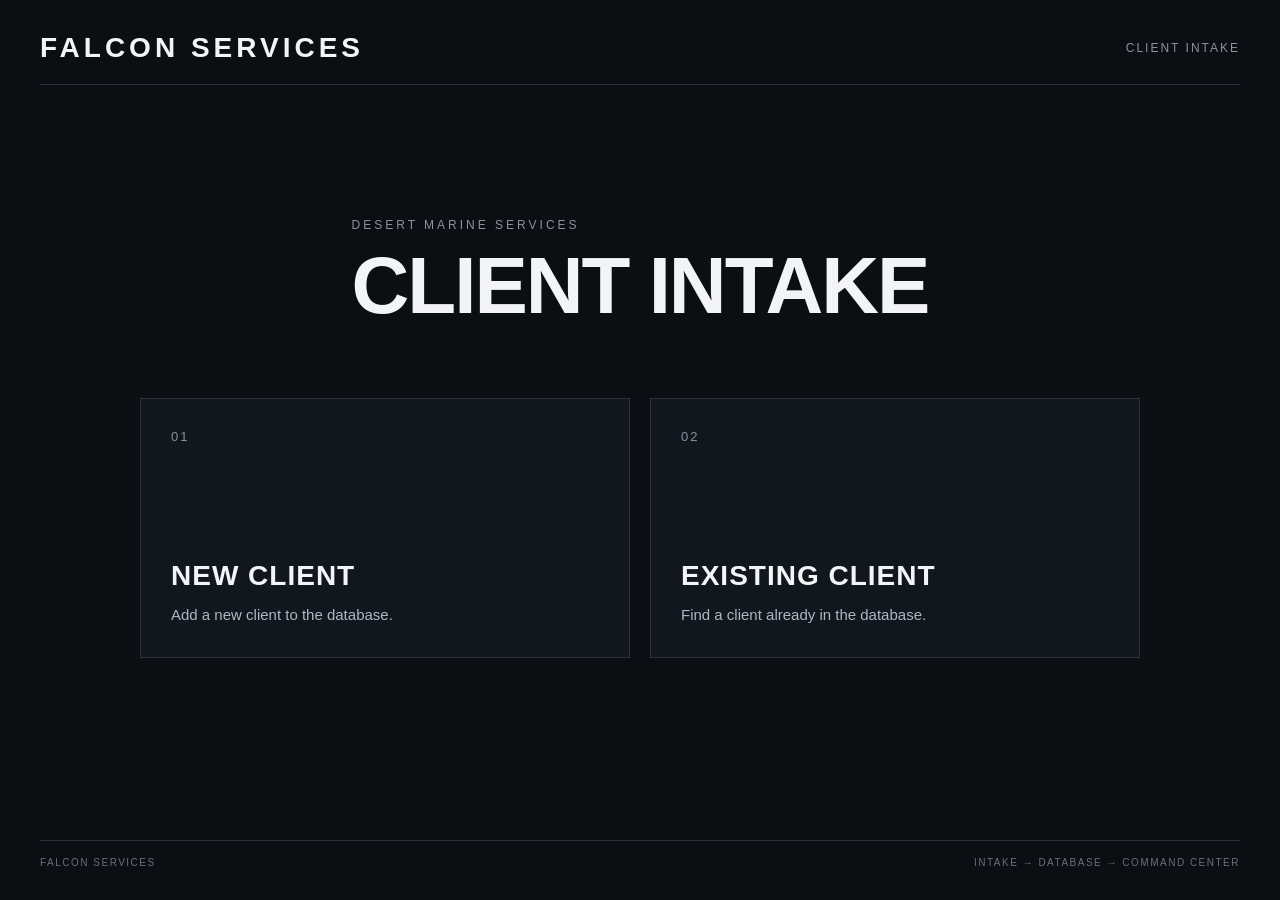
<file: index.html>
<!DOCTYPE html>
<html lang="en">
<head>
    <meta charset="UTF-8">
    <meta name="viewport" content="width=device-width, initial-scale=1.0">
    <title>Falcon Services — Client Intake</title>
    <link rel="stylesheet" href="style.css">
</head>

<body>

    <main class="intake-screen">

        <header class="header">
            <div class="brand">FALCON SERVICES</div>
            <div class="system-label">CLIENT INTAKE</div>
        </header>

        <section class="welcome">
            <p class="eyebrow">DESERT MARINE SERVICES</p>
            <h1>CLIENT INTAKE</h1>
        </section>

        <section class="choice-grid">

            <button class="choice-card" id="newClient">
                <span class="choice-number">01</span>
                <span class="choice-title">NEW CLIENT</span>
                <span class="choice-description">
                    Add a new client to the database.
                </span>
            </button>

            <button class="choice-card" id="existingClient">
                <span class="choice-number">02</span>
                <span class="choice-title">EXISTING CLIENT</span>
                <span class="choice-description">
                    Find a client already in the database.
                </span>
            </button>

        </section>

        <footer class="footer">
            <span>FALCON SERVICES</span>
            <span>INTAKE → DATABASE → COMMAND CENTER</span>
        </footer>

    </main>

    <script src="script.js"></script>
</body>
</html>
</file>
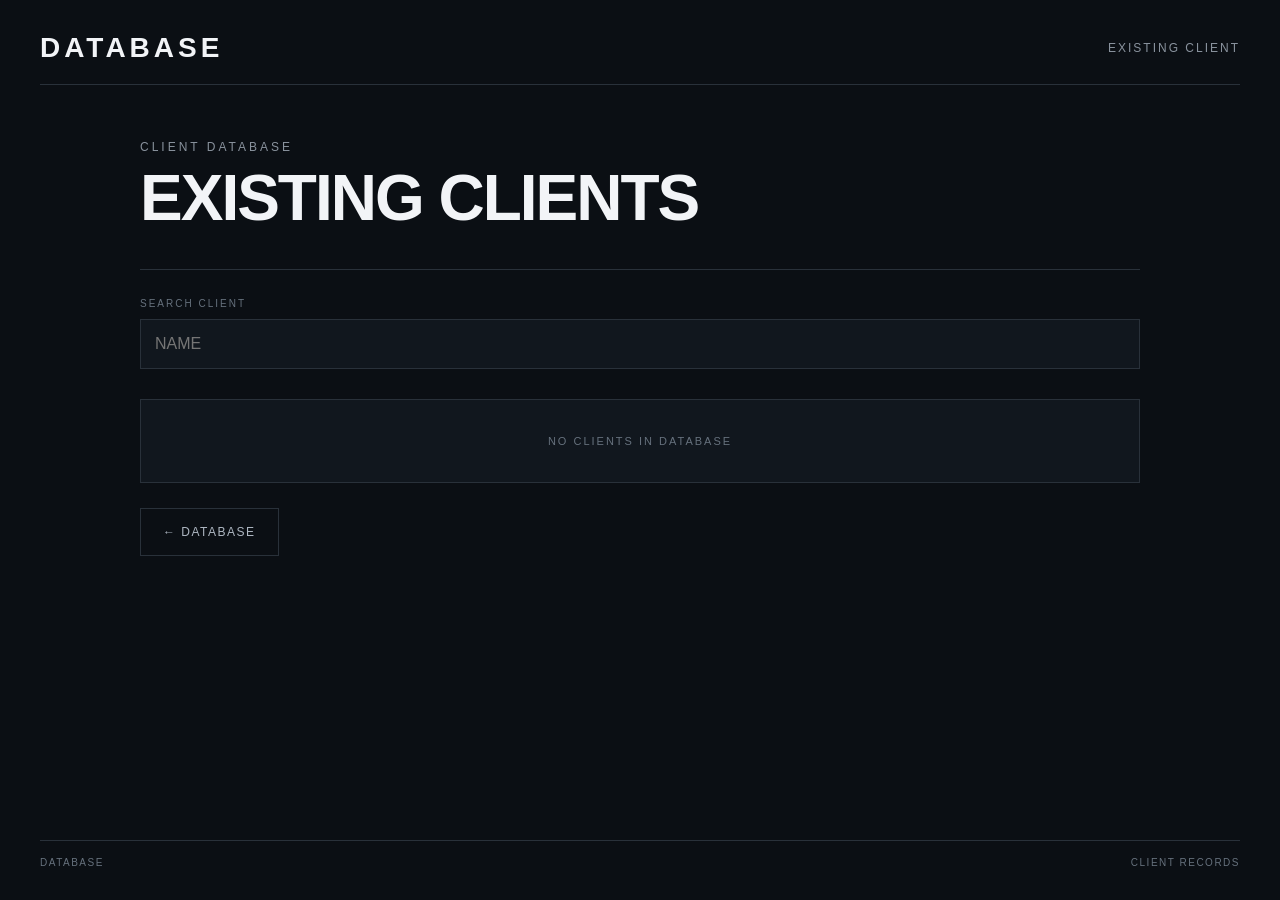
<file: client-record.html>
<!DOCTYPE html>
<html lang="en">
<head>
    <meta charset="UTF-8">
    <meta name="viewport" content="width=device-width, initial-scale=1.0">
    <title>Database — Client Record</title>
    <link rel="stylesheet" href="client-record.css">
</head>

<body>

<main class="record-screen">

    <header class="header">
        <div class="brand">DATABASE</div>
        <div class="system-label">CLIENT RECORD</div>
    </header>


    <section class="record">

        <div class="record-heading">

            <div>
                <p class="eyebrow">CLIENT RECORD</p>

                <input
                    type="text"
                    id="clientName"
                    class="record-name-input"
                    placeholder="CLIENT NAME"
                >
            </div>

            <div class="record-id" id="clientId">
                —
            </div>

        </div>


        <!-- CLIENT -->

        <section class="record-section">

            <h2>CLIENT</h2>

            <div class="data-grid">

                <div class="data-item">
                    <span>FIRST NAME</span>
                    <input type="text" id="firstName">
                </div>

                <div class="data-item">
                    <span>LAST NAME</span>
                    <input type="text" id="lastName">
                </div>

                <div class="data-item">
                    <span>PHONE</span>
                    <input type="tel" id="clientPhone">
                </div>

                <div class="data-item">
                    <span>EMAIL</span>
                    <input type="email" id="clientEmail">
                </div>

                <div class="data-item">
                    <span>PREFERRED CONTACT</span>

                    <select id="preferredContact">
                        <option value="">SELECT</option>
                        <option value="CALL">CALL</option>
                        <option value="TEXT">TEXT</option>
                        <option value="EMAIL">EMAIL</option>
                    </select>

                </div>

            </div>

        </section>


        <!-- BOAT -->

        <section class="record-section">

            <h2>BOAT</h2>

            <div class="data-grid">

                <div class="data-item">
                    <span>TYPE</span>

                    <select id="boatType">
                        <option value="">SELECT</option>
                        <option value="V-HULL">V-HULL</option>
                        <option value="PONTOON">PONTOON</option>
                        <option value="OTHER">OTHER</option>
                    </select>

                </div>

                <div class="data-item">
                    <span>MAKE</span>

                    <select id="boatMake">
                        <option value="">SELECT</option>
                        <option value="DUFFY">DUFFY</option>
                        <option value="ELECTRACRAFT">ELECTRACRAFT</option>
                        <option value="OTHER">OTHER</option>
                    </select>

                </div>

                <div class="data-item">
                    <span>MODEL / CLASS</span>
                    <input type="text" id="boatModel">
                </div>

                <div class="data-item wide">
                    <span>NOTES</span>
                    <textarea id="boatNotes"></textarea>
                </div>

            </div>

        </section>


        <!-- LOCATION -->

        <section class="record-section">

            <h2>LOCATION</h2>

            <div class="data-grid">

                <div class="data-item">
                    <span>COMMUNITY / LAKE</span>

                    <select id="community">
                        <option value="">SELECT</option>
                        <option>Lake La Quinta</option>
                        <option>Tierra Lago</option>
                        <option>Motor Coach Country Club (MCC)</option>
                        <option>Speed Boat Lake</option>
                        <option>Laguna Del La Paz</option>
                        <option>Lake Mirage</option>
                        <option>Santo Tomas</option>
                        <option>Other</option>
                    </select>

                </div>

                <div class="data-item">
                    <span>CITY</span>

                    <select id="city">
                        <option value="">SELECT</option>
                        <option>Indio</option>
                        <option>La Quinta</option>
                        <option>Rancho Mirage</option>
                        <option>Palm Desert</option>
                        <option>Palm Springs</option>
                        <option>Bermuda Dunes</option>
                        <option>Other</option>
                    </select>

                </div>

                <div class="data-item wide">
                    <span>STREET ADDRESS</span>
                    <input type="text" id="address">
                </div>

                <div class="data-item wide">
                    <span>GATE / ACCESS</span>
                    <textarea id="access"></textarea>
                </div>

            </div>

        </section>


        <!-- ACTIONS -->

        <div class="navigation">

            <button
                type="button"
                class="secondary-button"
                id="backToClients"
            >
                ← CLIENTS
            </button>

            <button
                type="button"
                class="primary-button"
                id="saveChanges"
            >
                SAVE CHANGES
            </button>

            <button
                type="button"
                class="danger-button"
                id="deleteClient"
            >
                DELETE CLIENT
            </button>

        </div>

    </section>


    <footer class="footer">
        <span>DATABASE</span>
        <span>CLIENT RECORD</span>
    </footer>

</main>

<script src="client-record.js"></script>

</body>
</html>
</file>
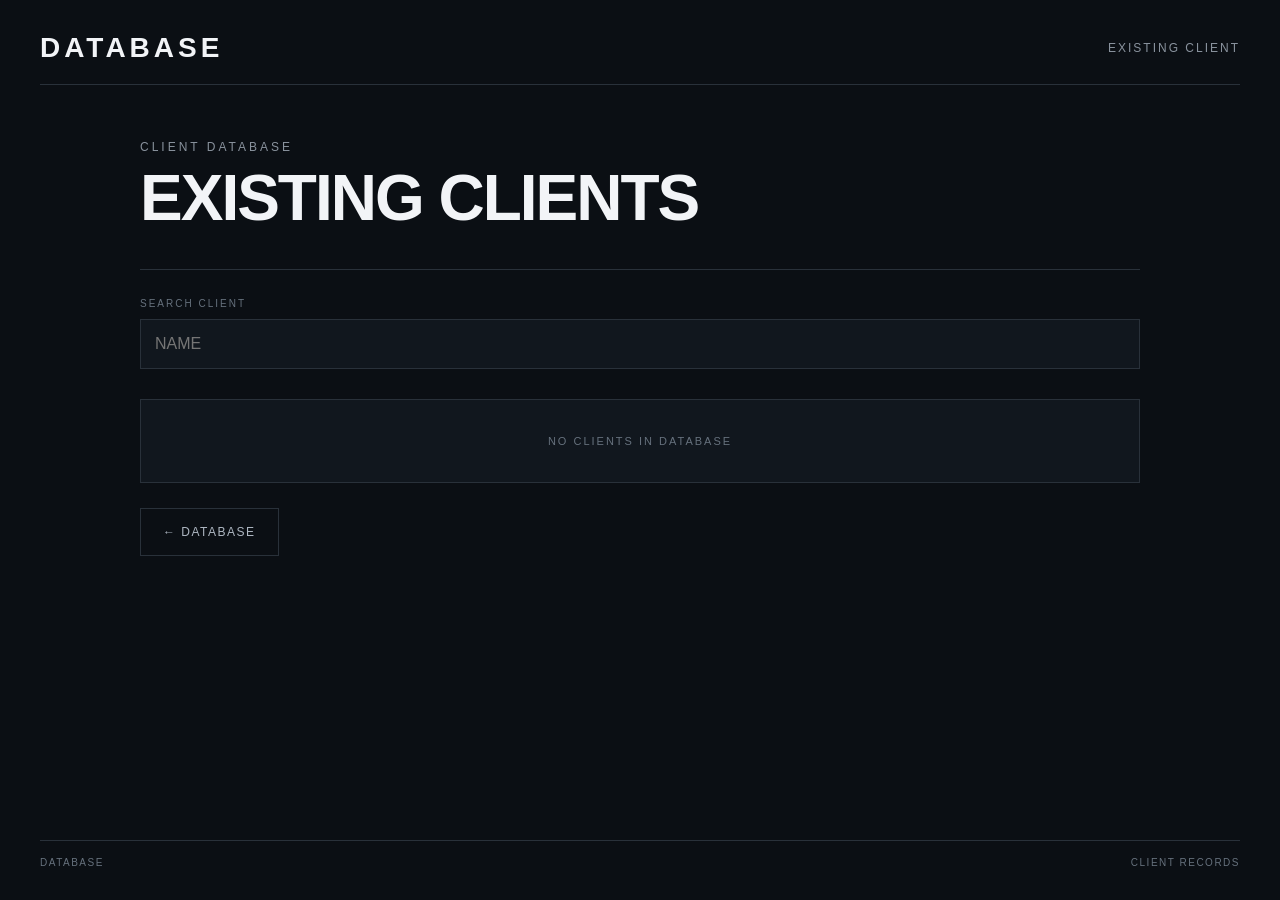
<file: existing-client.html>
<!DOCTYPE html>
<html lang="en">
<head>
    <meta charset="UTF-8">
    <meta name="viewport" content="width=device-width, initial-scale=1.0">
    <title>Database — Existing Client</title>
    <link rel="stylesheet" href="existing-client.css">
</head>

<body>

<main class="database-screen">

    <header class="header">
        <div class="brand">DATABASE</div>
        <div class="system-label">EXISTING CLIENT</div>
    </header>


    <section class="client-browser">

        <div class="browser-header">

            <div>
                <p class="eyebrow">CLIENT DATABASE</p>
                <h1>EXISTING CLIENTS</h1>
            </div>

        </div>


        <div class="search-panel">

            <div class="field">

                <label for="clientSearch">
                    SEARCH CLIENT
                </label>

                <input
                    type="text"
                    id="clientSearch"
                    placeholder="NAME"
                    autocomplete="off"
                >

            </div>

        </div>


        <div
            class="client-list"
            id="clientList"
        >
            <!-- CLIENTS LOAD HERE -->
        </div>


        <div
            class="empty-state"
            id="emptyState"
        >
            NO CLIENTS IN DATABASE
        </div>


        <!-- NAVIGATION -->

        <div class="navigation">

            <button
                type="button"
                class="secondary-button"
                id="backToDatabase"
            >
                ← DATABASE
            </button>

        </div>

    </section>


    <footer class="footer">

        <span>DATABASE</span>

        <span>CLIENT RECORDS</span>

    </footer>

</main>


<script src="existing-client.js"></script>

</body>
</html>
</file>
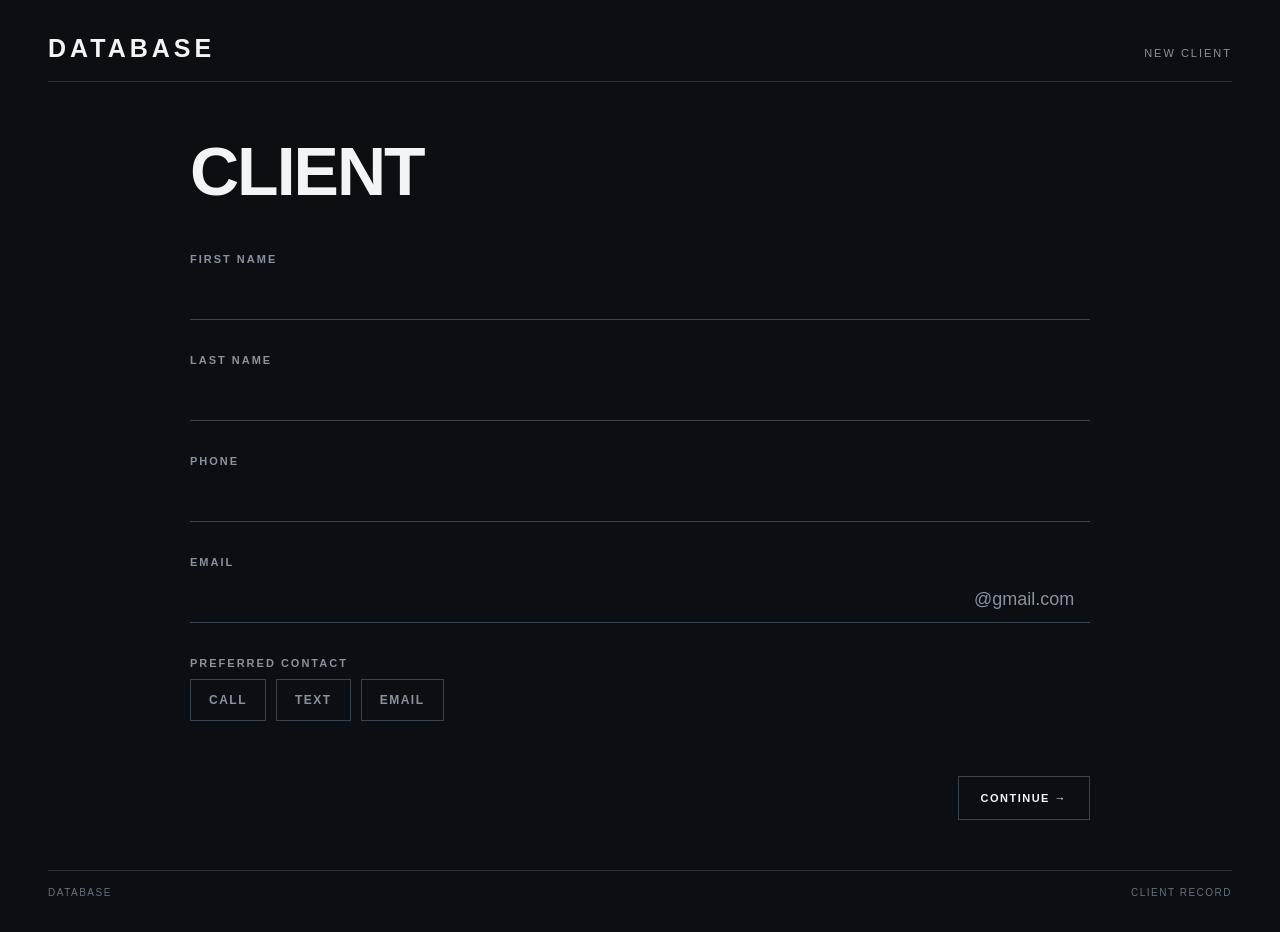
<file: new-client.html>
<!DOCTYPE html>
<html lang="en">
<head>
    <meta charset="UTF-8">
    <meta name="viewport" content="width=device-width, initial-scale=1.0">
    <title>Database — New Client</title>
    <link rel="stylesheet" href="new-client.css">
</head>

<body>

<main class="intake-screen">

    <header class="header">
        <div class="brand">DATABASE</div>
        <div class="system-label">NEW CLIENT</div>
    </header>


    <!-- CLIENT -->

    <section class="data-panel active">

        <div class="panel-title">
            <h1>CLIENT</h1>
        </div>

        <div class="data-fields">

            <div class="field">
                <label for="firstName">FIRST NAME</label>
                <input type="text" id="firstName" autocomplete="given-name">
            </div>

            <div class="field">
                <label for="lastName">LAST NAME</label>
                <input type="text" id="lastName" autocomplete="family-name">
            </div>

            <div class="field">
                <label for="phone">PHONE</label>
                <input type="tel" id="phone" autocomplete="tel">
            </div>

            <div class="field">
                <label>EMAIL</label>

                <div class="email-input">
                    <input type="text" id="emailName">

                    <select id="emailDomain">
                        <option value="@gmail.com">@gmail.com</option>
                        <option value="@yahoo.com">@yahoo.com</option>
                        <option value="@hotmail.com">@hotmail.com</option>
                        <option value="@outlook.com">@outlook.com</option>
                        <option value="">OTHER</option>
                    </select>
                </div>
            </div>

            <div class="field">
                <label>PREFERRED CONTACT</label>

                <div class="choice-group">
                    <button type="button" class="choice">CALL</button>
                    <button type="button" class="choice">TEXT</button>
                    <button type="button" class="choice">EMAIL</button>
                </div>
            </div>

        </div>

        <div class="navigation">
            <button type="button" class="primary-button">
                CONTINUE →
            </button>
        </div>

    </section>


    <!-- BOAT -->

    <section class="data-panel">

        <div class="panel-title">
            <h1>BOAT</h1>
        </div>

        <div class="data-fields">

            <div class="field">
                <label>BOAT TYPE</label>

                <div class="choice-group">
                    <button type="button" class="choice">V-HULL</button>
                    <button type="button" class="choice">PONTOON</button>
                    <button type="button" class="choice">OTHER</button>
                </div>
            </div>

            <div class="field">
                <label>MAKE</label>

                <div class="choice-group">
                    <button type="button" class="choice">DUFFY</button>
                    <button type="button" class="choice">ELECTRACRAFT</button>
                    <button type="button" class="choice">OTHER</button>
                </div>
            </div>

            <div class="field">
                <label for="boatModel">MODEL / CLASS</label>
                <input type="text" id="boatModel">
            </div>

            <div class="field">
                <label for="boatNotes">BOAT NOTES</label>
                <textarea id="boatNotes"></textarea>
            </div>

        </div>

        <div class="navigation">

            <button type="button" class="secondary-button">
                ← BACK
            </button>

            <button type="button" class="primary-button">
                CONTINUE →
            </button>

        </div>

    </section>


    <!-- LOCATION -->

    <section class="data-panel">

        <div class="panel-title">
            <h1>LOCATION</h1>
        </div>

        <div class="data-fields">

            <div class="field">
                <label for="community">COMMUNITY / LAKE</label>

                <select id="community">
                    <option value="">SELECT</option>
                    <option>Lake La Quinta</option>
                    <option>Tierra Lago</option>
                    <option>Motor Coach Country Club (MCC)</option>
                    <option>Speed Boat Lake</option>
                    <option>Laguna Del La Paz</option>
                    <option>Lake Mirage</option>
                    <option>Santo Tomas</option>
                    <option>Other</option>
                </select>
            </div>

            <div class="field">
                <label for="city">CITY</label>

                <select id="city">
                    <option value="">SELECT</option>
                    <option>Indio</option>
                    <option>La Quinta</option>
                    <option>Rancho Mirage</option>
                    <option>Palm Desert</option>
                    <option>Palm Springs</option>
                    <option>Bermuda Dunes</option>
                    <option>Other</option>
                </select>
            </div>

            <div class="field">
                <label for="address">STREET ADDRESS</label>
                <input type="text" id="address" autocomplete="street-address">
            </div>

            <div class="field">
                <label for="access">GATE / ACCESS</label>
                <textarea id="access"></textarea>
            </div>

        </div>

        <div class="navigation">

            <button type="button" class="secondary-button">
                ← BACK
            </button>

            <button type="button" class="primary-button">
                REVIEW →
            </button>

        </div>

    </section>


    <!-- REVIEW -->

    <section class="data-panel">

        <div class="panel-title">
            <h1>REVIEW</h1>
        </div>

        <div class="review-data">

            <div class="review-section">
                <h2>CLIENT</h2>
                <p id="reviewClient">—</p>
            </div>

            <div class="review-section">
                <h2>BOAT</h2>
                <p id="reviewBoat">—</p>
            </div>

            <div class="review-section">
                <h2>LOCATION</h2>
                <p id="reviewLocation">—</p>
            </div>

            <div class="review-section">
                <h2>ACCESS</h2>
                <p id="reviewAccess">—</p>
            </div>

        </div>

        <div class="navigation">

            <button type="button" class="secondary-button">
                ← BACK
            </button>

            <button type="button" class="primary-button">
                CREATE CLIENT RECORD
            </button>

        </div>

    </section>


    <footer class="footer">
        <span>DATABASE</span>
        <span>CLIENT RECORD</span>
    </footer>

</main>

<script src="new-client.js"></script>

</body>
</html>
</file>
<file: style.css>
* {
    box-sizing: border-box;
    margin: 0;
    padding: 0;
}

body {
    min-height: 100vh;
    font-family: Arial, Helvetica, sans-serif;
    background: #0b0f14;
    color: #f2f4f7;
}

.intake-screen {
    min-height: 100vh;
    display: flex;
    flex-direction: column;
    padding: 32px 40px;
}

.header {
    display: flex;
    justify-content: space-between;
    align-items: center;
    border-bottom: 1px solid #29313a;
    padding-bottom: 20px;
}

.brand {
    font-size: 28px;
    font-weight: 800;
    letter-spacing: 4px;
}

.system-label {
    font-size: 12px;
    letter-spacing: 2px;
    color: #89929d;
}

.welcome {
    max-width: 800px;
    margin: auto auto 50px;
}

.eyebrow {
    font-size: 12px;
    letter-spacing: 3px;
    color: #89929d;
    margin-bottom: 16px;
}

h1 {
    font-size: clamp(42px, 7vw, 80px);
    line-height: 0.95;
    letter-spacing: -2px;
    margin-bottom: 24px;
}

.instruction {
    font-size: 20px;
    color: #aeb7c2;
}

.choice-grid {
    width: min(100%, 1000px);
    margin: 0 auto auto;
    display: grid;
    grid-template-columns: repeat(2, 1fr);
    gap: 20px;
}

.choice-card {
    min-height: 260px;
    padding: 30px;
    border: 1px solid #29313a;
    background: #11171e;
    color: #f2f4f7;
    text-align: left;
    cursor: pointer;
    display: flex;
    flex-direction: column;
    transition: border-color 0.2s ease, transform 0.2s ease;
}

.choice-card:hover {
    border-color: #f2f4f7;
    transform: translateY(-3px);
}

.choice-number {
    font-size: 13px;
    color: #89929d;
    letter-spacing: 2px;
    margin-bottom: auto;
}

.choice-title {
    font-size: 28px;
    font-weight: 800;
    letter-spacing: 1px;
    margin-bottom: 12px;
}

.choice-description {
    font-size: 15px;
    line-height: 1.5;
    color: #aeb7c2;
    max-width: 400px;
}

.footer {
    display: flex;
    justify-content: space-between;
    gap: 20px;
    border-top: 1px solid #29313a;
    padding-top: 16px;
    margin-top: 50px;
    font-size: 10px;
    letter-spacing: 1.5px;
    color: #66717d;
}

@media (max-width: 700px) {
    .intake-screen {
        padding: 24px 20px;
    }

    .choice-grid {
        grid-template-columns: 1fr;
    }

    .choice-card {
        min-height: 210px;
    }

    .footer {
        flex-direction: column;
    }
}
</file>
<file: client-record.css>
* {
    box-sizing: border-box;
    margin: 0;
    padding: 0;
}

body {
    min-height: 100vh;
    font-family: Arial, Helvetica, sans-serif;
    background: #0b0f14;
    color: #f2f4f7;
}

.record-screen {
    min-height: 100vh;
    display: flex;
    flex-direction: column;
    padding: 32px 40px;
}


/* =========================
   HEADER
   ========================= */

.header {
    display: flex;
    justify-content: space-between;
    align-items: center;
    border-bottom: 1px solid #29313a;
    padding-bottom: 20px;
}

.brand {
    font-size: 28px;
    font-weight: 800;
    letter-spacing: 4px;
}

.system-label {
    font-size: 12px;
    letter-spacing: 2px;
    color: #89929d;
}


/* =========================
   RECORD
   ========================= */

.record {
    width: min(100%, 1000px);
    margin: 55px auto;
    flex: 1;
}

.record-heading {
    display: flex;
    justify-content: space-between;
    align-items: flex-end;
    gap: 30px;
    margin-bottom: 50px;
}

.eyebrow {
    font-size: 12px;
    letter-spacing: 3px;
    color: #89929d;
    margin-bottom: 14px;
}

.record-id {
    font-size: 12px;
    letter-spacing: 2px;
    color: #66717d;
}


/* =========================
   CLIENT NAME
   ========================= */

.record-name-input {
    display: block;
    width: 100%;
    padding: 0;
    border: none;
    background: transparent;
    color: #f2f4f7;
    font-family: inherit;
    font-size: clamp(42px, 6vw, 72px);
    font-weight: 800;
    line-height: 0.95;
    letter-spacing: -2px;
    outline: none;
}


/* =========================
   SECTIONS
   ========================= */

.record-section {
    border-top: 1px solid #29313a;
    padding: 28px 0 35px;
}

.record-section h2 {
    font-size: 12px;
    letter-spacing: 3px;
    color: #89929d;
    margin-bottom: 25px;
}


/* =========================
   DATA GRID
   ========================= */

.data-grid {
    display: grid;
    grid-template-columns: repeat(2, 1fr);
    gap: 12px;
}

.data-item {
    min-height: 85px;
    padding: 18px 20px;
    border: 1px solid #29313a;
    background: #11171e;
    display: flex;
    flex-direction: column;
    justify-content: space-between;
    gap: 12px;
}

.data-item.wide {
    grid-column: 1 / -1;
}

.data-item span {
    font-size: 10px;
    letter-spacing: 2px;
    color: #66717d;
}


/* =========================
   EDITABLE FIELDS
   ========================= */

.data-item input,
.data-item select,
.data-item textarea {
    box-sizing: border-box;
    width: 100%;
    border: 1px solid #29313a;
    border-radius: 0;
    background: #151b22;
    color: #f2f4f7;
    font-family: inherit;
    font-size: 15px;
    outline: none;
}

.data-item input,
.data-item select {
    min-height: 42px;
    padding: 10px 12px;
}

.data-item textarea {
    min-height: 70px;
    padding: 10px 12px;
    resize: vertical;
    line-height: 1.4;
}


/* FIELD FOCUS */

.data-item input:focus,
.data-item select:focus,
.data-item textarea:focus {
    border-color: #66717d;
    outline: none;
}


/* =========================
   NAVIGATION
   ========================= */

.navigation {
    display: flex;
    justify-content: flex-start;
    align-items: center;
    gap: 12px;
    margin-top: 15px;
    flex-wrap: wrap;
}


/* BACK BUTTON */

.secondary-button {
    min-height: 48px;
    padding: 16px 22px;
    border: 1px solid #29313a;
    background: transparent;
    color: #aeb7c2;
    font-size: 12px;
    letter-spacing: 1.5px;
    cursor: pointer;
}

.secondary-button:hover {
    border-color: #f2f4f7;
    color: #f2f4f7;
}


/* =========================
   SAVE BUTTON
   ========================= */

#saveChanges {
    min-height: 48px;
    padding: 16px 22px;
    border: 1px solid #29313a;
    background: #f2f4f7;
    color: #0b0f14;
    font-size: 12px;
    letter-spacing: 1.5px;
    cursor: pointer;
}

#saveChanges:hover {
    background: #ffffff;
}


/* =========================
   DELETE BUTTON
   ========================= */

.danger-button {
    min-height: 48px;
    padding: 16px 22px;
    border: 1px solid #7a3030;
    background: transparent;
    color: #d98b8b;
    font-size: 12px;
    letter-spacing: 1.5px;
    cursor: pointer;
}

.danger-button:hover {
    background: #7a3030;
    color: #ffffff;
}


/* =========================
   FOOTER
   ========================= */

.footer {
    display: flex;
    justify-content: space-between;
    gap: 20px;
    border-top: 1px solid #29313a;
    padding-top: 16px;
    font-size: 10px;
    letter-spacing: 1.5px;
    color: #66717d;
}


/* =========================
   MOBILE
   ========================= */

@media (max-width: 700px) {

    .record-screen {
        padding: 24px 20px;
    }

    .record {
        margin: 40px auto;
    }

    .record-heading {
        align-items: flex-start;
        flex-direction: column;
        margin-bottom: 35px;
    }

    .data-grid {
        grid-template-columns: 1fr;
    }

    .data-item.wide {
        grid-column: auto;
    }

    .navigation {
        flex-direction: column;
        align-items: stretch;
    }

    .navigation button {
        width: 100%;
    }

    .footer {
        flex-direction: column;
    }
}
</file>
<file: existing-client.css>
* {
    box-sizing: border-box;
    margin: 0;
    padding: 0;
}

body {
    min-height: 100vh;
    font-family: Arial, Helvetica, sans-serif;
    background: #0b0f14;
    color: #f2f4f7;
}

.database-screen {
    min-height: 100vh;
    display: flex;
    flex-direction: column;
    padding: 32px 40px;
}


/* =========================
   HEADER
   ========================= */

.header {
    display: flex;
    justify-content: space-between;
    align-items: center;
    border-bottom: 1px solid #29313a;
    padding-bottom: 20px;
}

.brand {
    font-size: 28px;
    font-weight: 800;
    letter-spacing: 4px;
}

.system-label {
    font-size: 12px;
    letter-spacing: 2px;
    color: #89929d;
}


/* =========================
   CLIENT BROWSER
   ========================= */

.client-browser {
    width: min(100%, 1000px);
    margin: 55px auto;
    flex: 1;
}

.browser-header {
    display: flex;
    justify-content: space-between;
    align-items: flex-end;
    margin-bottom: 40px;
}

.eyebrow {
    font-size: 12px;
    letter-spacing: 3px;
    color: #89929d;
    margin-bottom: 14px;
}

h1 {
    font-size: clamp(38px, 6vw, 64px);
    line-height: 0.95;
    letter-spacing: -2px;
}


/* =========================
   SEARCH
   ========================= */

.search-panel {
    border-top: 1px solid #29313a;
    padding: 28px 0 30px;
}

.field {
    display: flex;
    flex-direction: column;
    gap: 10px;
}

.field label {
    font-size: 10px;
    letter-spacing: 2px;
    color: #66717d;
}

.field input {
    width: 100%;
    min-height: 50px;
    padding: 12px 14px;
    border: 1px solid #29313a;
    border-radius: 0;
    background: #11171e;
    color: #f2f4f7;
    font-family: inherit;
    font-size: 16px;
    outline: none;
}

.field input:focus {
    border-color: #66717d;
}


/* =========================
   CLIENT LIST
   ========================= */

.client-list {
    display: flex;
    flex-direction: column;
    gap: 12px;
}


/* =========================
   CLIENT CARD
   ========================= */

.client-card {
    width: 100%;
    min-height: 115px;
    padding: 20px;
    border: 1px solid #29313a;
    border-radius: 0;
    background: #11171e;
    color: #f2f4f7;
    display: flex;
    justify-content: space-between;
    align-items: center;
    gap: 25px;
    text-align: left;
    cursor: pointer;
    font-family: inherit;
}

.client-card:hover {
    border-color: #66717d;
    background: #151b22;
}

.client-card-main {
    display: flex;
    flex-direction: column;
    gap: 8px;
    min-width: 0;
}

.client-name {
    font-size: 21px;
    font-weight: 700;
    letter-spacing: 0.5px;
}

.client-contact {
    font-size: 13px;
    color: #aeb7c2;
    word-break: break-word;
}

.client-boat {
    font-size: 11px;
    letter-spacing: 1.5px;
    color: #89929d;
}

.client-location {
    font-size: 11px;
    letter-spacing: 1px;
    color: #66717d;
}

.client-id {
    flex-shrink: 0;
    font-size: 10px;
    letter-spacing: 2px;
    color: #66717d;
}


/* =========================
   EMPTY STATE
   ========================= */

.empty-state {
    display: none;
    padding: 35px 20px;
    border: 1px solid #29313a;
    background: #11171e;
    color: #66717d;
    font-size: 11px;
    letter-spacing: 2px;
    text-align: center;
}


/* =========================
   NAVIGATION
   ========================= */

.navigation {
    display: flex;
    justify-content: flex-start;
    margin-top: 25px;
}

.secondary-button {
    min-height: 48px;
    padding: 16px 22px;
    border: 1px solid #29313a;
    border-radius: 0;
    background: transparent;
    color: #aeb7c2;
    font-size: 12px;
    letter-spacing: 1.5px;
    cursor: pointer;
    font-family: inherit;
}

.secondary-button:hover {
    border-color: #f2f4f7;
    color: #f2f4f7;
}


/* =========================
   FOOTER
   ========================= */

.footer {
    display: flex;
    justify-content: space-between;
    gap: 20px;
    border-top: 1px solid #29313a;
    padding-top: 16px;
    font-size: 10px;
    letter-spacing: 1.5px;
    color: #66717d;
}


/* =========================
   MOBILE
   ========================= */

@media (max-width: 700px) {

    .database-screen {
        padding: 24px 20px;
    }

    .client-browser {
        margin: 40px auto;
    }

    .browser-header {
        align-items: flex-start;
        margin-bottom: 35px;
    }

    .client-card {
        align-items: flex-start;
        flex-direction: column;
        gap: 15px;
    }

    .client-id {
        align-self: flex-end;
    }

    .footer {
        flex-direction: column;
    }
}
</file>
<file: new-client.css>
* {
    box-sizing: border-box;
    margin: 0;
    padding: 0;
}

body {
    min-height: 100vh;
    font-family: Arial, Helvetica, sans-serif;
    background: #0b0f14;
    color: #f2f4f7;
}

.intake-screen {
    min-height: 100vh;
    display: flex;
    flex-direction: column;
    padding: 34px 48px;
}

/* HEADER */

.header {
    display: flex;
    justify-content: space-between;
    align-items: baseline;
    border-bottom: 1px solid #29313a;
    padding-bottom: 18px;
}

.brand {
    font-size: 25px;
    font-weight: 800;
    letter-spacing: 4px;
}

.system-label {
    font-size: 11px;
    letter-spacing: 2px;
    color: #89929d;
}

/* PANELS */

.data-panel {
    display: none;
    width: min(100%, 900px);
    margin: 55px auto 0;
    flex: 1;
}

.data-panel.active {
    display: block;
}

.panel-title {
    margin-bottom: 48px;
}

.panel-title h1 {
    font-size: clamp(42px, 6vw, 68px);
    line-height: 1;
    letter-spacing: -2px;
}

/* DATA FIELDS */

.data-fields {
    display: flex;
    flex-direction: column;
    gap: 34px;
}

.field {
    display: flex;
    flex-direction: column;
    gap: 10px;
}

.field label {
    font-size: 11px;
    font-weight: 700;
    letter-spacing: 2px;
    color: #89929d;
}

/* INPUTS */

.field input,
.field select,
.field textarea {
    width: 100%;
    border: none;
    border-bottom: 1px solid #39434e;
    border-radius: 0;
    outline: none;
    background: transparent;
    color: #f2f4f7;
    font-family: inherit;
    font-size: 21px;
    padding: 8px 0 12px;
}

.field input:focus,
.field select:focus,
.field textarea:focus {
    border-bottom-color: #f2f4f7;
}

.field textarea {
    min-height: 90px;
    resize: vertical;
    line-height: 1.5;
}

.field select {
    cursor: pointer;
    appearance: none;
}

.field select option {
    background: #11171e;
    color: #f2f4f7;
}

/* EMAIL */

.email-input {
    display: flex;
    align-items: baseline;
    border-bottom: 1px solid #39434e;
}

.email-input input {
    border-bottom: none;
    flex: 1;
}

.email-input select {
    width: auto;
    border-bottom: none;
    color: #89929d;
    font-size: 18px;
}

/* CHOICES */

.choice-group {
    display: flex;
    flex-wrap: wrap;
    gap: 10px;
}

.choice {
    border: 1px solid #39434e;
    background: transparent;
    color: #89929d;
    padding: 13px 18px;
    font-family: inherit;
    font-size: 12px;
    font-weight: 700;
    letter-spacing: 1.5px;
    cursor: pointer;
    transition:
        border-color 0.15s ease,
        color 0.15s ease,
        background 0.15s ease;
}

.choice:hover {
    border-color: #f2f4f7;
    color: #f2f4f7;
}

.choice.selected {
    border-color: #f2f4f7;
    color: #0b0f14;
    background: #f2f4f7;
}

/* NAVIGATION */

.navigation {
    display: flex;
    justify-content: space-between;
    align-items: center;
    margin-top: 55px;
    gap: 20px;
}

.primary-button,
.secondary-button {
    border: 1px solid #39434e;
    background: transparent;
    color: #f2f4f7;
    padding: 15px 22px;
    font-family: inherit;
    font-size: 11px;
    font-weight: 700;
    letter-spacing: 1.5px;
    cursor: pointer;
    transition:
        background 0.15s ease,
        color 0.15s ease,
        border-color 0.15s ease;
}

.primary-button {
    margin-left: auto;
}

.primary-button:hover {
    background: #f2f4f7;
    color: #0b0f14;
    border-color: #f2f4f7;
}

.secondary-button {
    color: #89929d;
}

.secondary-button:hover {
    color: #f2f4f7;
    border-color: #f2f4f7;
}

/* REVIEW */

.review-data {
    display: flex;
    flex-direction: column;
    gap: 30px;
}

.review-section {
    border-bottom: 1px solid #29313a;
    padding-bottom: 22px;
}

.review-section h2 {
    font-size: 10px;
    letter-spacing: 2px;
    color: #89929d;
    margin-bottom: 10px;
}

.review-section p {
    font-size: 20px;
    line-height: 1.5;
}

/* FOOTER */

.footer {
    display: flex;
    justify-content: space-between;
    gap: 20px;
    border-top: 1px solid #29313a;
    padding-top: 16px;
    margin-top: 50px;
    font-size: 10px;
    letter-spacing: 1.5px;
    color: #66717d;
}

/* MOBILE */

@media (max-width: 700px) {

    .intake-screen {
        padding: 24px 20px;
    }

    .header {
        align-items: flex-start;
        gap: 15px;
    }

    .brand {
        font-size: 21px;
    }

    .system-label {
        font-size: 9px;
    }

    .data-panel {
        margin-top: 40px;
    }

    .panel-title {
        margin-bottom: 38px;
    }

    .data-fields {
        gap: 28px;
    }

    .navigation {
        margin-top: 40px;
    }

    .choice-group {
        gap: 8px;
    }

    .choice {
        padding: 12px 14px;
    }

    .footer {
        flex-direction: column;
    }
}
</file>
